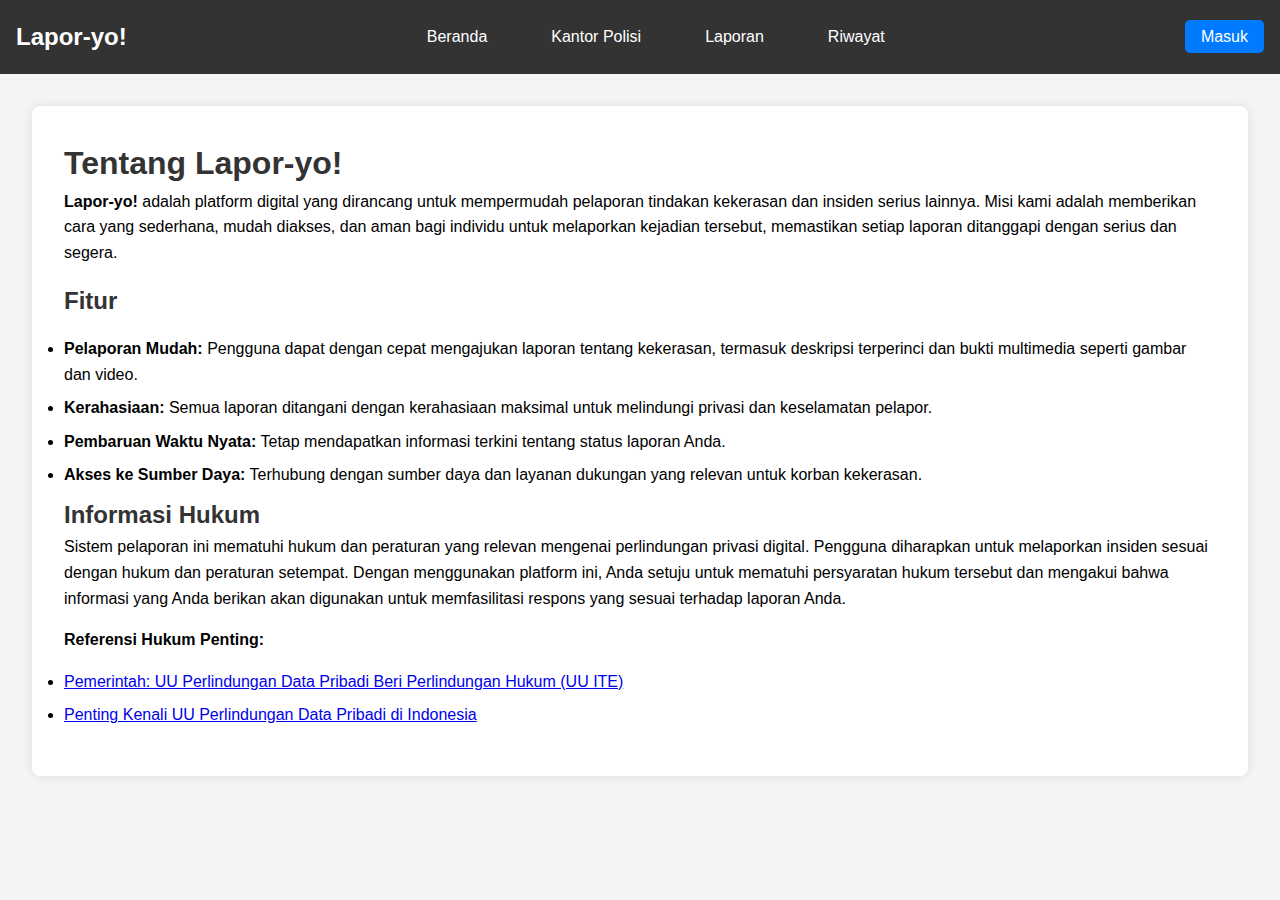
<file: user/index.html>
<!DOCTYPE html>
<html lang="id">
<head>
    <meta charset="UTF-8">
    <meta name="viewport" content="width=device-width, initial-scale=1.0">
    <title>Menu Navbar</title>
    <link rel="stylesheet" href="/css/style.css">
</head>
<body>
    <nav class="navbar">
        <div class="navbar-brand">
            <a href="/user/index.html">Lapor-yo!</a>
        </div>
        <ul class="navbar-menu">
            <li><a href="/user/index.html">Beranda</a></li>
            <li><a href="/user/kantor_polisi.html">Kantor Polisi</a></li>
            <li><a href="/user/tambah-laporan.html">Laporan</a></li>
            <li><a href="/user/history.html">Riwayat</a></li>
        </ul>
        <div class="navbar-user">
            <a href="/login&register/login.html">Masuk</a>
        </div>
    </nav>

    <main class="main-content">
        <section class="app-info">
            <h1>Tentang Lapor-yo!</h1>
            <p>
                <strong>Lapor-yo!</strong> adalah platform digital yang dirancang untuk mempermudah pelaporan tindakan kekerasan dan insiden serius lainnya. Misi kami adalah memberikan cara yang sederhana, mudah diakses, dan aman bagi individu untuk melaporkan kejadian tersebut, memastikan setiap laporan ditanggapi dengan serius dan segera.
            </p>
            <h2>Fitur</h2>
            <ul>
                <li><strong>Pelaporan Mudah:</strong> Pengguna dapat dengan cepat mengajukan laporan tentang kekerasan, termasuk deskripsi terperinci dan bukti multimedia seperti gambar dan video.</li>
                <li><strong>Kerahasiaan:</strong> Semua laporan ditangani dengan kerahasiaan maksimal untuk melindungi privasi dan keselamatan pelapor.</li>
                <li><strong>Pembaruan Waktu Nyata:</strong> Tetap mendapatkan informasi terkini tentang status laporan Anda.</li>
                <li><strong>Akses ke Sumber Daya:</strong> Terhubung dengan sumber daya dan layanan dukungan yang relevan untuk korban kekerasan.</li>
            </ul>
            <h2>Informasi Hukum</h2>
            <p>
                Sistem pelaporan ini mematuhi hukum dan peraturan yang relevan mengenai perlindungan privasi digital. Pengguna diharapkan untuk melaporkan insiden sesuai dengan hukum dan peraturan setempat. Dengan menggunakan platform ini, Anda setuju untuk mematuhi persyaratan hukum tersebut dan mengakui bahwa informasi yang Anda berikan akan digunakan untuk memfasilitasi respons yang sesuai terhadap laporan Anda.
            </p>
            <p>
                <strong>Referensi Hukum Penting:</strong>
                <ul>
                    <li><a href="https://www.mkri.id/index.php?page=web.Berita&id=18915" target="_blank">Pemerintah: UU Perlindungan Data Pribadi Beri Perlindungan Hukum (UU ITE)</a></li>
                    <li><a href="https://bcafinance.co.id/Penting-Kenali-UU-Perlindungan-Data-Pribadi-di-Indonesia" target="_blank">Penting Kenali UU Perlindungan Data Pribadi di Indonesia</a></li>
                </ul>
            </p>
        </section>
    </main>
</body>
</html>
</file>
<file: css/style.css>
/* Reset dan dasar styling */
* {
    margin: 0;
    padding: 0;
    box-sizing: border-box;
}

body {
    font-family: Arial, sans-serif;
    line-height: 1.6;
    background-color: #f4f4f4;
}

/* Styling navbar */
.navbar {
    display: flex;
    justify-content: space-between;
    align-items: center;
    background-color: #333;
    padding: 1rem;
}

.navbar-brand a {
    color: #fff;
    text-decoration: none;
    font-size: 1.5rem;
    font-weight: bold;
}

.navbar-menu {
    list-style-type: none;
    display: flex;
}

.navbar-menu li {
    margin: 0 1rem;
}

.navbar-menu a {
    color: #fff;
    text-decoration: none;
    padding: 0.5rem 1rem;
    display: block;
}

.navbar-menu a:hover {
    background-color: #575757;
}

/* Styling user section */
.navbar-user a {
    color: #fff;
    text-decoration: none;
    padding: 0.5rem 1rem;
    background-color: #007bff;
    border-radius: 5px;
}

.navbar-user a:hover {
    background-color: #0056b3;
}

/* Styling main content */
.main-content {
    padding: 2rem;
}

/* Styling app-info section */
.app-info {
    background-color: #fff;
    padding: 2rem;
    border-radius: 8px;
    box-shadow: 0 0 10px rgba(0, 0, 0, 0.1);
}

.app-info h1, .app-info h2 {
    color: #333;
}

.app-info ul {
    margin-top: 1rem;
}

.app-info ul li {
    margin-bottom: 0.5rem;
}

.app-info p {
    margin-bottom: 1rem;
}

/* Styling table */
table {
    width: 100%;
    border-collapse: collapse;
    margin-top: 1rem;
}

thead {
    background-color: #f4f4f4;
}

th, td {
    border: 1px solid #ddd;
    padding: 0.75rem;
    text-align: left;
}

th {
    background-color: #333;
    color: #fff;
}

tr:nth-child(even) {
    background-color: #f9f9f9;
}

tr:hover {
    background-color: #f1f1f1;
}

/* Responsive design for smaller screens */
@media (max-width: 768px) {
    .navbar-menu {
        flex-direction: column;
    }

    .navbar-menu li {
        margin: 0.5rem 0;
    }
}
</file>
